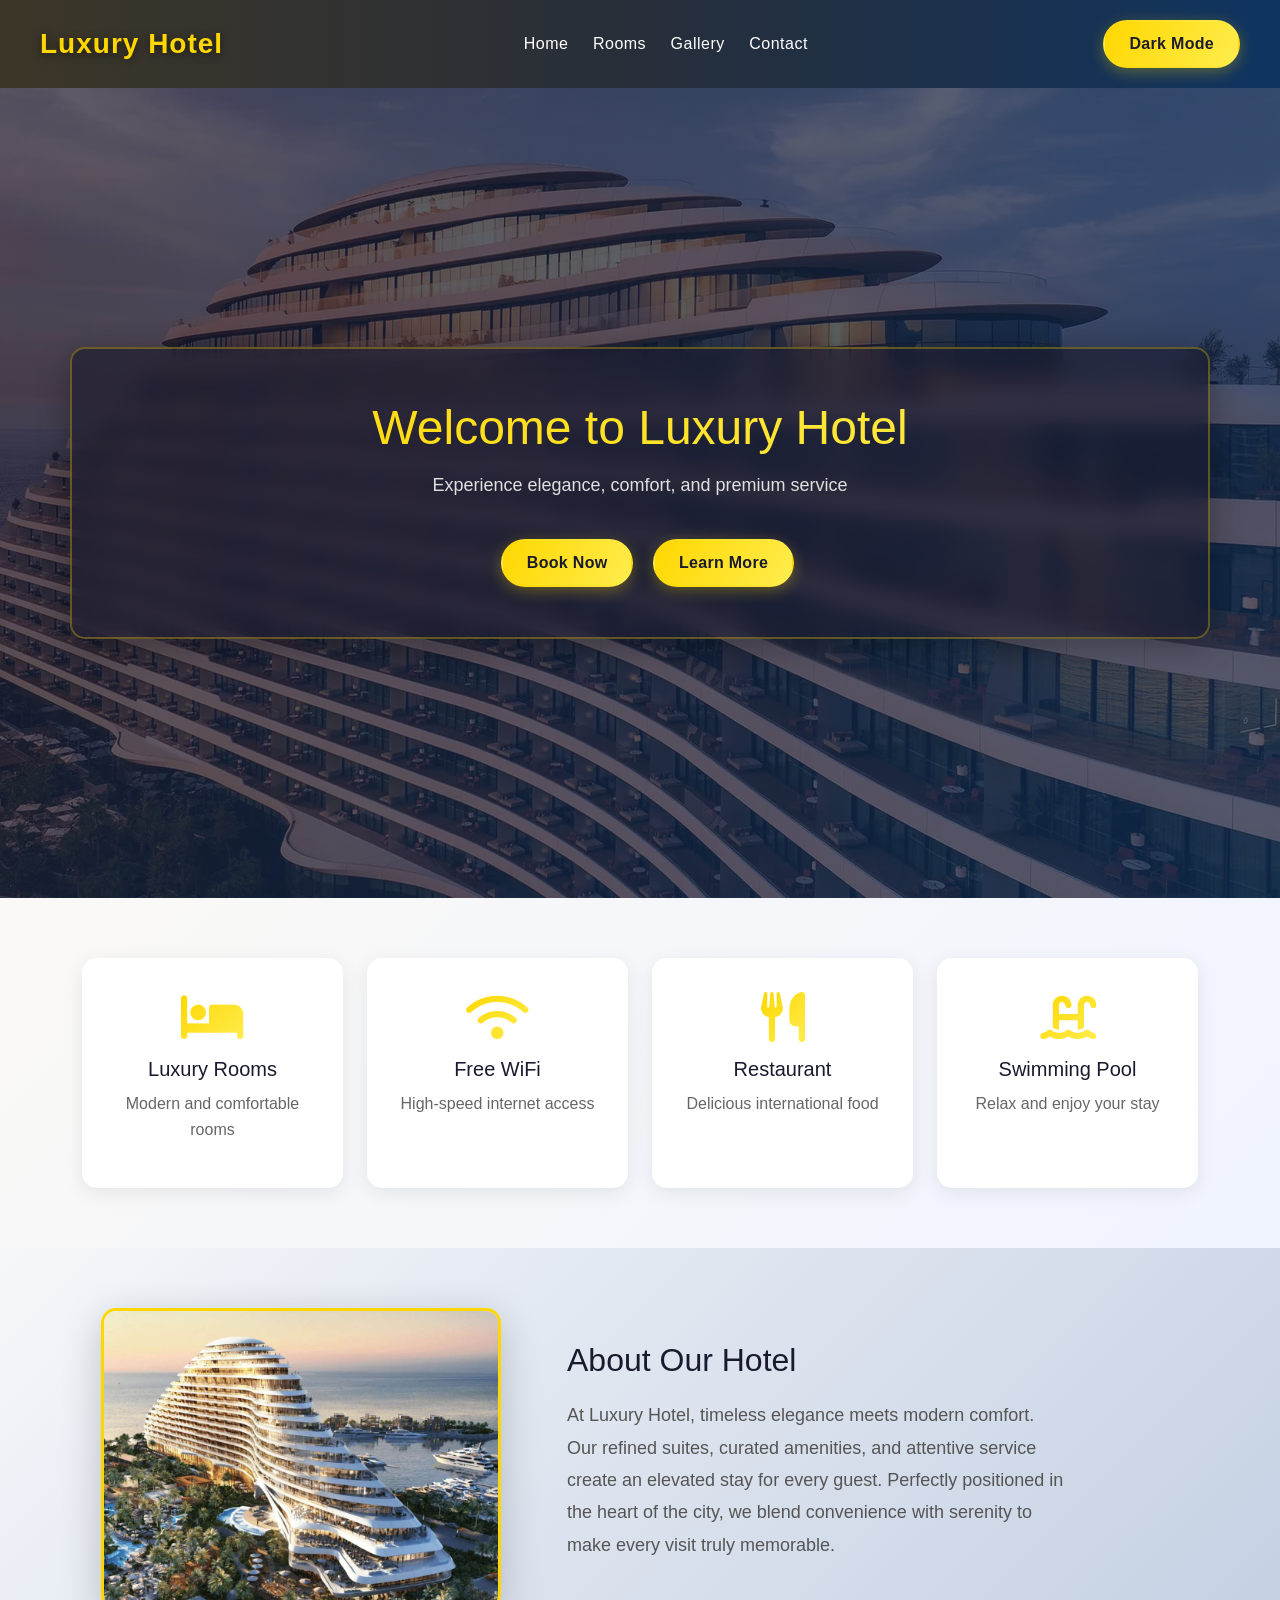
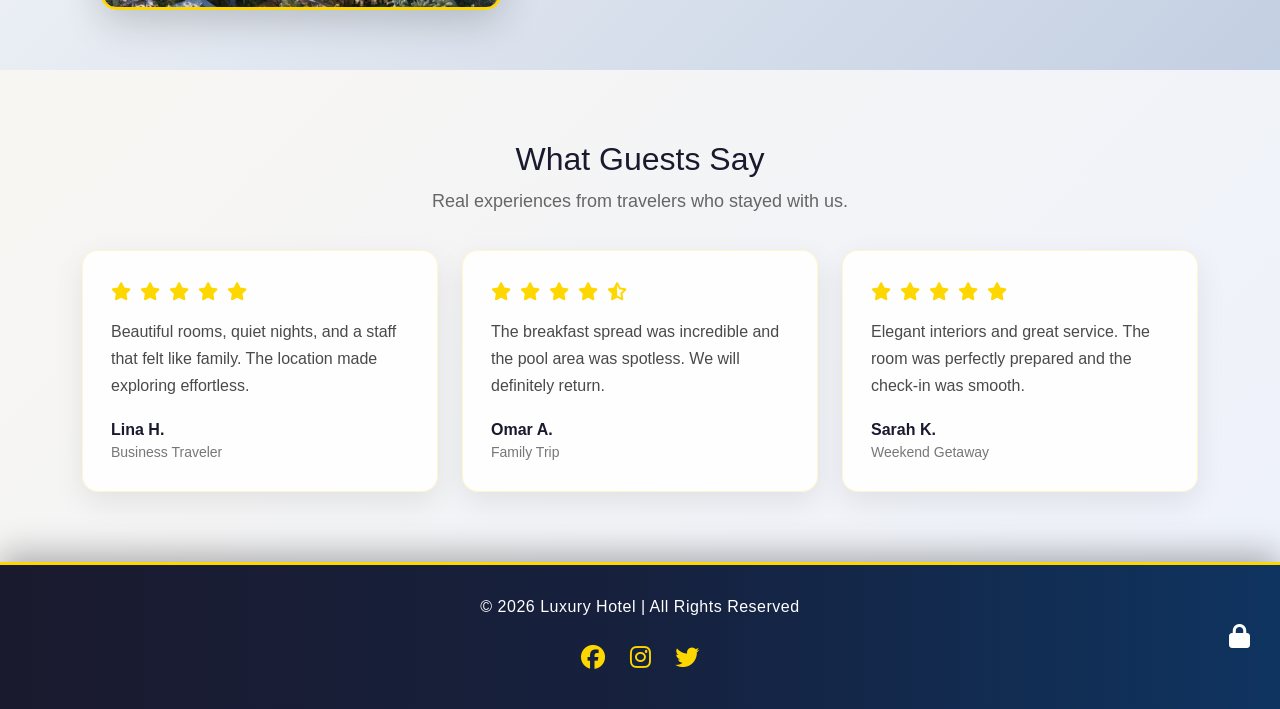
<file: index.html>
<!doctype html>
<html lang="en">
  <head>
    <meta charset="UTF-8" />
    <meta name="viewport" content="width=device-width, initial-scale=1.0" />
    <title>Luxury Hotel | Home</title>

    <link
      rel="stylesheet"
      href="https://cdn.jsdelivr.net/npm/bootstrap@5.3.3/dist/css/bootstrap.min.css"
      integrity="sha384-QWTKZyjpPEjISv5WaRU9OFeRpok6YctnYmDr5pNlyT2bRjXh0JMhjY6hW+ALEwIH"
      crossorigin="anonymous"
    />

    <link rel="stylesheet" href="css/style.css" />

    <link
      rel="stylesheet"
      href="https://cdnjs.cloudflare.com/ajax/libs/font-awesome/6.5.0/css/all.min.css"
    />
  </head>
  <body>
    <header>
      <div class="logo">Luxury Hotel</div>

      <nav>
        <a href="index.html">Home</a>
        <a href="rooms.html">Rooms</a>
        <a href="gallery.html">Gallery</a>
        <a href="contact.html">Contact</a>
      </nav>
      <button id="theme-toggle" class="btn">Dark Mode</button>
    </header>

    <section class="hero">
      <div class="hero-content container">
        <h1>Welcome to Luxury Hotel</h1>
        <p>Experience elegance, comfort, and premium service</p>
        <a href="rooms.html" class="btn">Book Now</a>
        <a href="#about" class="btn">Learn More</a>
      </div>
    </section>

    <section class="features">
      <div class="container">
        <div class="row g-4">
          <div class="col-12 col-md-6 col-lg-3">
            <div class="feature h-100">
              <i class="fa-solid fa-bed"></i>
              <h3>Luxury Rooms</h3>
              <p>Modern and comfortable rooms</p>
            </div>
          </div>

          <div class="col-12 col-md-6 col-lg-3">
            <div class="feature h-100">
              <i class="fa-solid fa-wifi"></i>
              <h3>Free WiFi</h3>
              <p>High-speed internet access</p>
            </div>
          </div>

          <div class="col-12 col-md-6 col-lg-3">
            <div class="feature h-100">
              <i class="fa-solid fa-utensils"></i>
              <h3>Restaurant</h3>
              <p>Delicious international food</p>
            </div>
          </div>

          <div class="col-12 col-md-6 col-lg-3">
            <div class="feature h-100">
              <i class="fa-solid fa-swimming-pool"></i>
              <h3>Swimming Pool</h3>
              <p>Relax and enjoy your stay</p>
            </div>
          </div>
        </div>
      </div>
    </section>

    <section class="about" id="about">
      <div class="container">
        <div class="row align-items-center g-5">
          <div class="col-12 col-lg-5 text-center">
            <img src="images/hotel.jpg" class="img-fluid" />
          </div>
          <div class="col-12 col-lg-7">
            <div class="about-text">
              <h2>About Our Hotel</h2>
              <p>
                At Luxury Hotel, timeless elegance meets modern comfort. Our
                refined suites, curated amenities, and attentive service create
                an elevated stay for every guest. Perfectly positioned in the
                heart of the city, we blend convenience with serenity to make
                every visit truly memorable.
              </p>
            </div>
          </div>
        </div>
      </div>
    </section>

    <section class="testimonials" id="testimonials">
      <div class="container">
        <div class="section-title text-center">
          <h2>What Guests Say</h2>
          <p>Real experiences from travelers who stayed with us.</p>
        </div>
        <div class="row g-4">
          <div class="col-12 col-md-6 col-lg-4">
            <div class="testimonial-card h-100">
              <div class="testimonial-stars">
                <i class="fa-solid fa-star"></i>
                <i class="fa-solid fa-star"></i>
                <i class="fa-solid fa-star"></i>
                <i class="fa-solid fa-star"></i>
                <i class="fa-solid fa-star"></i>
              </div>
              <p class="testimonial-text">
                Beautiful rooms, quiet nights, and a staff that felt like family.
                The location made exploring effortless.
              </p>
              <div class="testimonial-name">Lina H.</div>
              <div class="testimonial-role">Business Traveler</div>
            </div>
          </div>

          <div class="col-12 col-md-6 col-lg-4">
            <div class="testimonial-card h-100">
              <div class="testimonial-stars">
                <i class="fa-solid fa-star"></i>
                <i class="fa-solid fa-star"></i>
                <i class="fa-solid fa-star"></i>
                <i class="fa-solid fa-star"></i>
                <i class="fa-solid fa-star-half-stroke"></i>
              </div>
              <p class="testimonial-text">
                The breakfast spread was incredible and the pool area was spotless.
                We will definitely return.
              </p>
              <div class="testimonial-name">Omar A.</div>
              <div class="testimonial-role">Family Trip</div>
            </div>
          </div>

          <div class="col-12 col-md-6 col-lg-4">
            <div class="testimonial-card h-100">
              <div class="testimonial-stars">
                <i class="fa-solid fa-star"></i>
                <i class="fa-solid fa-star"></i>
                <i class="fa-solid fa-star"></i>
                <i class="fa-solid fa-star"></i>
                <i class="fa-solid fa-star"></i>
              </div>
              <p class="testimonial-text">
                Elegant interiors and great service. The room was perfectly prepared
                and the check-in was smooth.
              </p>
              <div class="testimonial-name">Sarah K.</div>
              <div class="testimonial-role">Weekend Getaway</div>
            </div>
          </div>
        </div>
      </div>
    </section>

    <footer>
      <p>© 2026 Luxury Hotel | All Rights Reserved</p>

      <div class="social-icons">
        <i class="fa-brands fa-facebook"></i>
        <i class="fa-brands fa-instagram"></i>
        <i class="fa-brands fa-twitter"></i>
      </div>

      <a href="admin.html" class="admin-link"
        ><i class="fa-solid fa-lock"></i
      ></a>
    </footer>

    <script
      src="https://cdn.jsdelivr.net/npm/bootstrap@5.3.3/dist/js/bootstrap.bundle.min.js"
      integrity="sha384-YvpcrYf0tY3lHB60NNkmXc5s9fDVZLESaAA55NDzOxhy9GkcIdslK1eN7N6jIeHz"
      crossorigin="anonymous"
    ></script>

    <script>
      const themeToggle = document.getElementById("theme-toggle");

      
      function applyTheme() {
        const isDark = localStorage.getItem("theme") === "dark";
        if (isDark) {
          document.body.classList.add("dark");
          themeToggle.textContent = "Light Mode";
        } else {
          document.body.classList.remove("dark");
          themeToggle.textContent = "Dark Mode";
        }
      }

      
      applyTheme();

      themeToggle.addEventListener("click", () => {
        const isDark = document.body.classList.toggle("dark");
        localStorage.setItem("theme", isDark ? "dark" : "light");
        themeToggle.textContent = isDark ? "Light Mode" : "Dark Mode";
      });
    </script>
  </body>
</html>
</file>
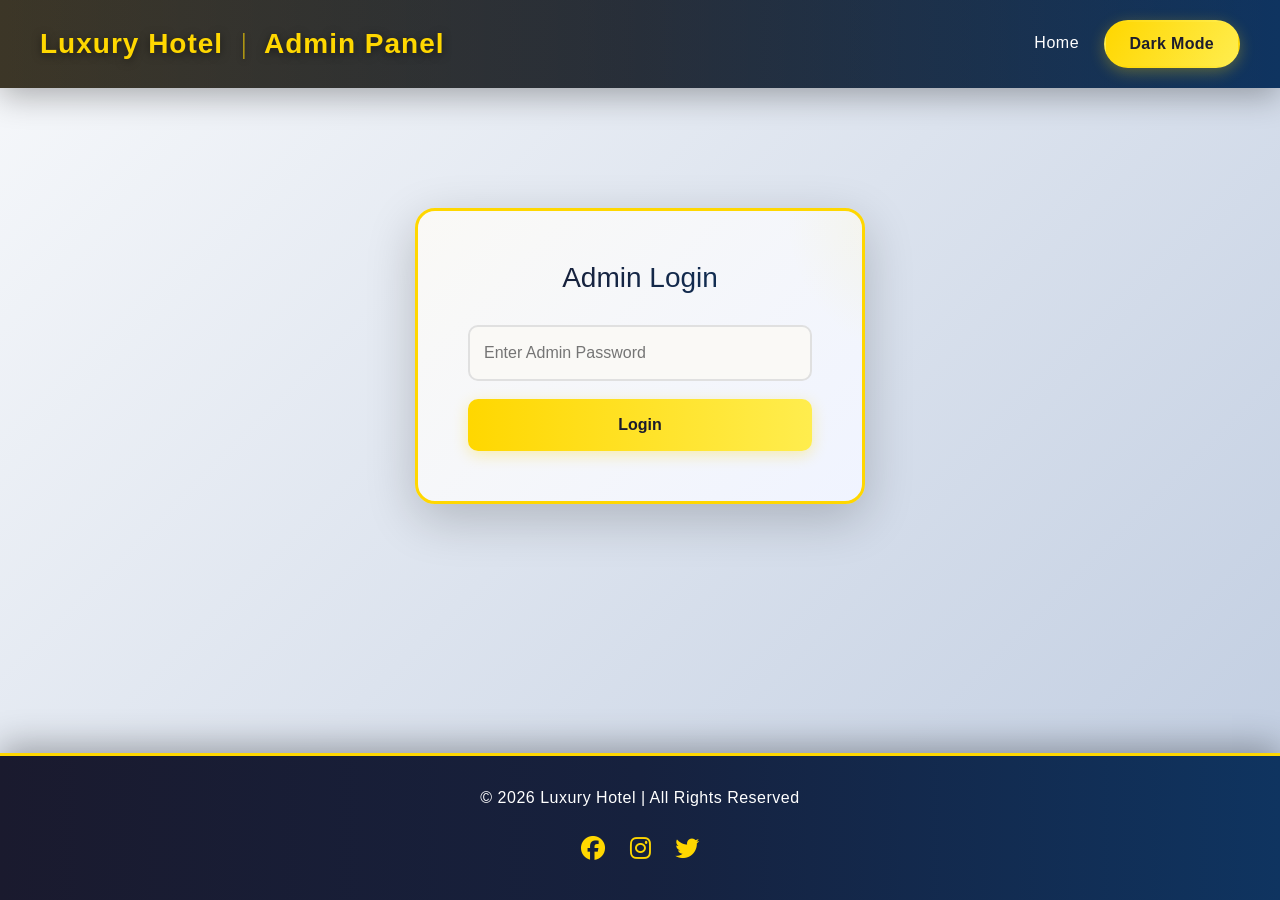
<file: admin.html>
<!doctype html>
<html lang="en">
  <head>
    <meta charset="UTF-8" />
    <meta name="viewport" content="width=device-width, initial-scale=1.0" />
    <title>Luxury Hotel | Admin Panel</title>

    <link
      rel="stylesheet"
      href="https://cdn.jsdelivr.net/npm/bootstrap@5.3.3/dist/css/bootstrap.min.css"
      integrity="sha384-QWTKZyjpPEjISv5WaRU9OFeRpok6YctnYmDr5pNlyT2bRjXh0JMhjY6hW+ALEwIH"
      crossorigin="anonymous"
    />

    <link rel="stylesheet" href="css/style.css" />
    <link rel="stylesheet" href="css/admin.css" />

    <link
      rel="stylesheet"
      href="https://cdnjs.cloudflare.com/ajax/libs/font-awesome/6.5.0/css/all.min.css"
    />
  </head>
  <body>
    <header>
      <div class="logo">
        Luxury Hotel <span class="logo-sep">|</span> Admin Panel
      </div>
      <nav>
        <a href="index.html">Home</a>
        <button id="theme-toggle" class="btn">Dark Mode</button>
      </nav>
    </header>

    <section class="admin-section">
      <div class="container">
        <div id="login-container" class="login-container">
          <h1 class="page-title">Admin Login</h1>
          <form id="login-form">
            <input
              id="admin-password"
              type="password"
              placeholder="Enter Admin Password"
              required
            />
            <button type="submit">Login</button>
          </form>
        </div>

        <div id="dashboard-container" class="dashboard-container" style="display: none;">
          <div class="dashboard-header">
            <h1>Customer Messages</h1>
            <div class="dashboard-actions">
              <button id="clear-messages" class="btn-danger">Clear All Messages</button>
              <button id="logout-btn" class="btn">Logout</button>
            </div>
          </div>

          <div id="messages-list" class="messages-list">
            
          </div>

          <div id="no-messages" class="no-messages" style="display: none;">
            <p>No messages yet.</p>
          </div>
        </div>
      </div>
    </section>

    <footer>
      <p>© 2026 Luxury Hotel | All Rights Reserved</p>

      <div class="social-icons">
        <i class="fa-brands fa-facebook"></i>
        <i class="fa-brands fa-instagram"></i>
        <i class="fa-brands fa-twitter"></i>
      </div>
    </footer>

    <script
      src="https://cdn.jsdelivr.net/npm/bootstrap@5.3.3/dist/js/bootstrap.bundle.min.js"
      integrity="sha384-YvpcrYf0tY3lHB60NNkmXc5s9fDVZLESaAA55NDzOxhy9GkcIdslK1eN7N6jIeHz"
      crossorigin="anonymous"
    ></script>

    <script>
      function applyTheme() {
        const isDark = localStorage.getItem('theme') === 'dark';
        if (isDark) {
          document.body.classList.add('dark');
        } else {
          document.body.classList.remove('dark');
        }
      }
      applyTheme();

      const themeToggle = document.getElementById('theme-toggle');
      if (themeToggle) {
        themeToggle.addEventListener('click', () => {
          const isDark = document.body.classList.toggle('dark');
          localStorage.setItem('theme', isDark ? 'dark' : 'light');
          themeToggle.textContent = isDark ? 'Light Mode' : 'Dark Mode';
        });
        themeToggle.textContent = document.body.classList.contains('dark') ? 'Light Mode' : 'Dark Mode';
      }

      const ADMIN_PASSWORD = "admin123";

      document.getElementById("login-form").addEventListener("submit", function(e) {
        e.preventDefault();
        const password = document.getElementById("admin-password").value;

        if (password === ADMIN_PASSWORD) {
          sessionStorage.setItem("adminLoggedIn", "true");
          login();
        } else {
          alert("Invalid password!");
        }
      });

      function login() {
        document.getElementById("login-container").style.display = "none";
        document.getElementById("dashboard-container").style.display = "block";
        displayMessages();
      }

      function logout() {
        sessionStorage.removeItem("adminLoggedIn");
        document.getElementById("login-container").style.display = "block";
        document.getElementById("dashboard-container").style.display = "none";
        document.getElementById("admin-password").value = "";
      }

      function displayMessages() {
        const allMessages = JSON.parse(localStorage.getItem("allMessages")) || [];
        const messagesList = document.getElementById("messages-list");
        const noMessages = document.getElementById("no-messages");

        if (allMessages.length === 0) {
          messagesList.style.display = "none";
          noMessages.style.display = "block";
          return;
        }

        messagesList.style.display = "block";
        noMessages.style.display = "none";
        messagesList.innerHTML = "";

        allMessages.forEach((msg, index) => {
          const messageCard = document.createElement("div");
          messageCard.className = "message-card";
          messageCard.innerHTML = `
            <div class="message-header">
              <strong>${msg.name}</strong>
              <span class="message-time">${msg.timestamp}</span>
            </div>
            <div class="message-email">
              <strong>Email:</strong> ${msg.email}
            </div>
            <div class="message-room">
              <strong>Room:</strong> ${msg.room}
            </div>
            <div class="message-body">
              <strong>Message:</strong>
              <p>${msg.message}</p>
            </div>
            <button class="btn-delete" onclick="deleteMessage(${index})">Delete</button>
          `;
          messagesList.appendChild(messageCard);
        });
      }

      function deleteMessage(index) {
        const allMessages = JSON.parse(localStorage.getItem("allMessages")) || [];
        allMessages.splice(index, 1);
        localStorage.setItem("allMessages", JSON.stringify(allMessages));
        displayMessages();
      }

      document.getElementById("clear-messages").addEventListener("click", function() {
        if (confirm("Are you sure you want to clear all messages?")) {
          localStorage.removeItem("allMessages");
          displayMessages();
          alert("All messages cleared!");
        }
      });

      document.getElementById("logout-btn").addEventListener("click", logout);

      window.onload = function() {
        if (sessionStorage.getItem("adminLoggedIn") === "true") {
          login();
        }
      };
    </script>
  </body>
</html>
</file>
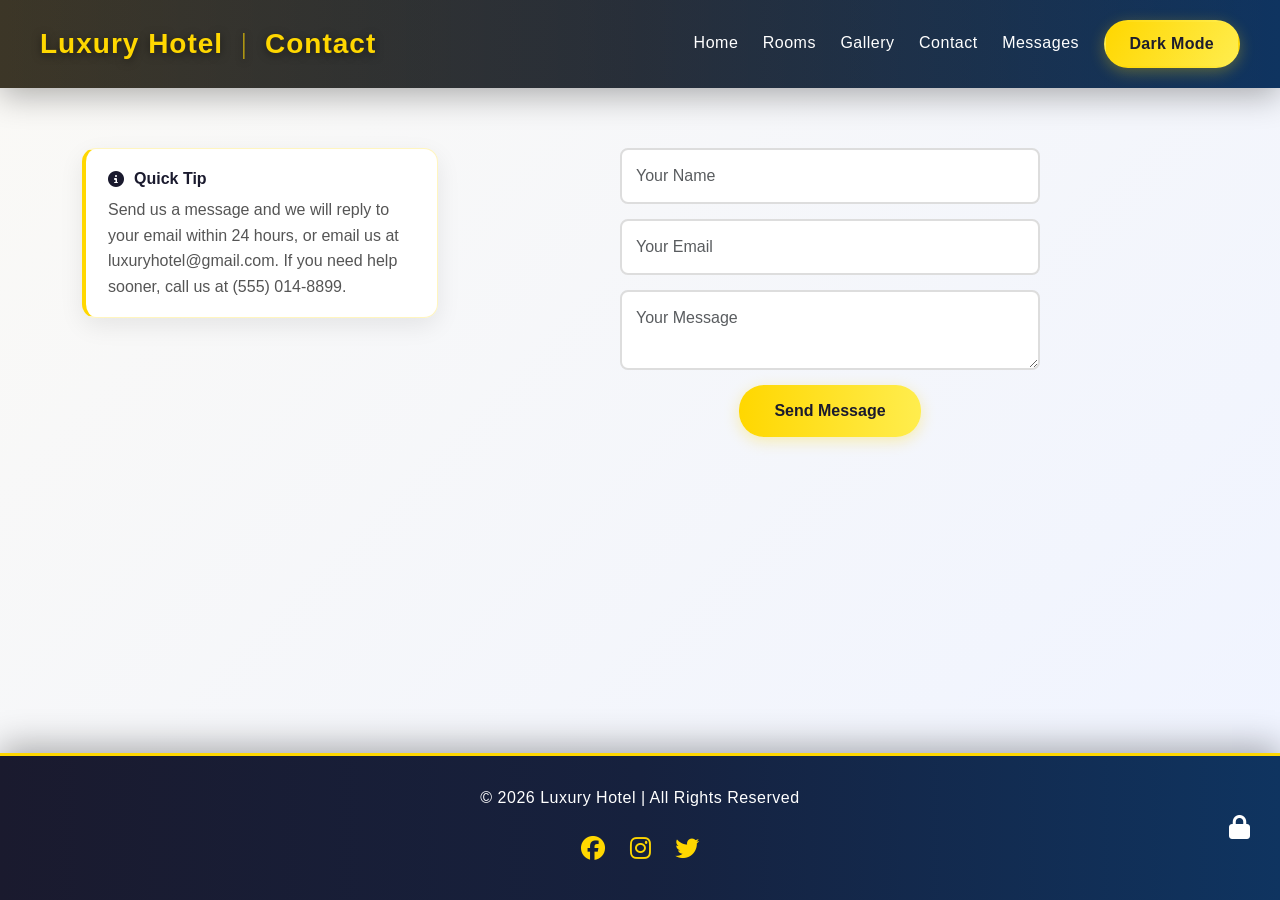
<file: contact.html>
<!doctype html>
<html lang="en">
  <head>
    <meta charset="UTF-8" />
    <meta name="viewport" content="width=device-width, initial-scale=1.0" />
    <title>Luxury Hotel | Contact</title>

    <link
      rel="stylesheet"
      href="https://cdn.jsdelivr.net/npm/bootstrap@5.3.3/dist/css/bootstrap.min.css"
      integrity="sha384-QWTKZyjpPEjISv5WaRU9OFeRpok6YctnYmDr5pNlyT2bRjXh0JMhjY6hW+ALEwIH"
      crossorigin="anonymous"
    />

    <link rel="stylesheet" href="css/style.css" />

    <link
      rel="stylesheet"
      href="https://cdnjs.cloudflare.com/ajax/libs/font-awesome/6.5.0/css/all.min.css"
    />
  </head>
  <body>
    <header>
      <div class="logo">
        Luxury Hotel <span class="logo-sep">|</span> Contact
      </div>

      <nav>
        <a href="index.html">Home</a>
        <a href="rooms.html">Rooms</a>
        <a href="gallery.html">Gallery</a>
        <a href="contact.html">Contact</a>
        <a href="meesages.html">Messages</a>
        <button id="theme-toggle" class="btn">Dark Mode</button>
      </nav>
    </header>

    <section class="contact">
      <div class="container">
        <div class="row g-4 align-items-start">
          <div class="col-12 col-lg-4 tip-col">
            <div class="contact-tip" id="contact-tip">
              <div class="contact-tip-title">
                <i class="fa-solid fa-circle-info"></i>
                Quick Tip
              </div>
              <p>
                Send us a message and we will reply to your email within 24 hours,
                or email us at luxuryhotel@gmail.com. If you need help sooner, call
                us at (555) 014-8899.
              </p>
            </div>
          </div>
          <div class="col-12 col-lg-8">
            <form id="contact-form">
              <input
                id="name"
                type="text"
                placeholder="Your Name"
                required
                class="form-control"
              />

              <input
                id="email"
                type="email"
                placeholder="Your Email"
                required
                class="form-control"
              />

              <textarea
                id="messages"
                placeholder="Your Message"
                required
                class="form-control"
              ></textarea>

              <button type="submit">Send Message</button>
            </form>
          </div>
        </div>
      </div>
    </section>

    <footer>
      <p>© 2026 Luxury Hotel | All Rights Reserved</p>

      <div class="social-icons">
        <i class="fa-brands fa-facebook"></i>
        <i class="fa-brands fa-instagram"></i>
        <i class="fa-brands fa-twitter"></i>
      </div>

      <a href="admin.html" class="admin-link"
        ><i class="fa-solid fa-lock"></i
      ></a>
    </footer>
    <script
      src="https://cdn.jsdelivr.net/npm/bootstrap@5.3.3/dist/js/bootstrap.bundle.min.js"
      integrity="sha384-YvpcrYf0tY3lHB60NNkmXc5s9fDVZLESaAA55NDzOxhy9GkcIdslK1eN7N6jIeHz"
      crossorigin="anonymous"
    ></script>

    <script>
      function applyTheme() {
        const isDark = localStorage.getItem("theme") === "dark";
        if (isDark) {
          document.body.classList.add("dark");
        } else {
          document.body.classList.remove("dark");
        }
      }
      applyTheme();

      const themeToggle = document.getElementById("theme-toggle");
      if (themeToggle) {
        themeToggle.addEventListener("click", () => {
          const isDark = document.body.classList.toggle("dark");
          localStorage.setItem("theme", isDark ? "dark" : "light");
          themeToggle.textContent = isDark ? "Light Mode" : "Dark Mode";
        });
        themeToggle.textContent = document.body.classList.contains("dark")
          ? "Light Mode"
          : "Dark Mode";
      }

      document
        .getElementById("contact-form")
        .addEventListener("submit", function (e) {
          e.preventDefault();

          const name = document.getElementById("name").value;
          const email = document.getElementById("email").value;
          const message = document.getElementById("messages").value;
          const selectedRoom =
            localStorage.getItem("selectedRoom") || "Not specified";

          localStorage.setItem("name", name);
          localStorage.setItem("email", email);
          localStorage.setItem("message", message);
          localStorage.setItem("room", selectedRoom);

          let allMessages =
            JSON.parse(localStorage.getItem("allMessages")) || [];
          allMessages.push({
            name: name,
            email: email,
            message: message,
            room: selectedRoom,
            timestamp: new Date().toLocaleString(),
          });
          localStorage.setItem("allMessages", JSON.stringify(allMessages));

          alert("Message sent! View your messages on the Messages page.");
          this.reset();
          window.location.href = "meesages.html";
        });
    </script>
  </body>
</html>
</file>
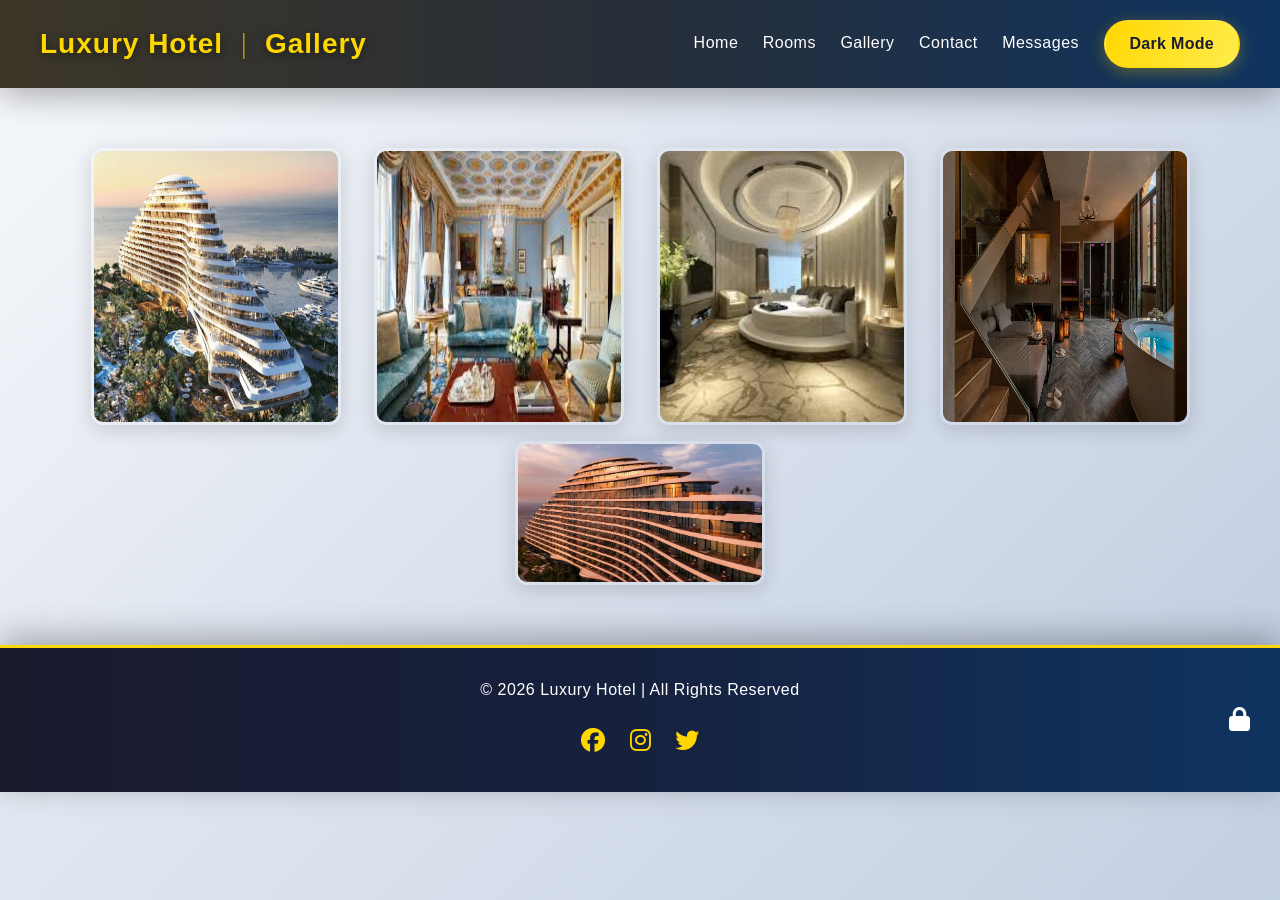
<file: gallery.html>
<!doctype html>
<html lang="en">
  <head>
    <meta charset="UTF-8" />
    <meta name="viewport" content="width=device-width, initial-scale=1.0" />
    <title>Luxury Hotel | Gallery</title>

    <link
      rel="stylesheet"
      href="https://cdn.jsdelivr.net/npm/bootstrap@5.3.3/dist/css/bootstrap.min.css"
      integrity="sha384-QWTKZyjpPEjISv5WaRU9OFeRpok6YctnYmDr5pNlyT2bRjXh0JMhjY6hW+ALEwIH"
      crossorigin="anonymous"
    />

    <link rel="stylesheet" href="css/style.css" />

    <link
      rel="stylesheet"
      href="https://cdnjs.cloudflare.com/ajax/libs/font-awesome/6.5.0/css/all.min.css"
    />
  </head>
  <body>
    <header>
      <div class="logo">
        Luxury Hotel <span class="logo-sep">|</span> Gallery
      </div>

      <nav>
        <a href="index.html">Home</a>
        <a href="rooms.html">Rooms</a>
        <a href="gallery.html">Gallery</a>
        <a href="contact.html">Contact</a>
        <a href="meesages.html">Messages</a>
        <button id="theme-toggle" class="btn">Dark Mode</button>
      </nav>
    </header>

    <section class="gallery">
      <div class="container">
        <div class="row g-3 justify-content-center">
          <div class="col-6 col-md-4 col-lg-3 d-flex justify-content-center">
            <img src="images/hotel.jpg" class="img-fluid" />
          </div>
          <div class="col-6 col-md-4 col-lg-3 d-flex justify-content-center">
            <img src="images/room1.jpg" class="img-fluid" />
          </div>
          <div class="col-6 col-md-4 col-lg-3 d-flex justify-content-center">
            <img src="images/room2.jpg" class="img-fluid" />
          </div>
          <div class="col-6 col-md-4 col-lg-3 d-flex justify-content-center">
            <img src="images/lobby.jpg" class="img-fluid" />
          </div>
          <div class="col-6 col-md-4 col-lg-3 d-flex justify-content-center">
            <img src="images/hero.jpg" class="img-fluid" />
          </div>
        </div>
      </div>
    </section>

    <footer>
      <p>© 2026 Luxury Hotel | All Rights Reserved</p>

      <div class="social-icons">
        <i class="fa-brands fa-facebook"></i>
        <i class="fa-brands fa-instagram"></i>
        <i class="fa-brands fa-twitter"></i>
      </div>

      <a href="admin.html" class="admin-link"
        ><i class="fa-solid fa-lock"></i
      ></a>
    </footer>
    <script
      src="https://cdn.jsdelivr.net/npm/bootstrap@5.3.3/dist/js/bootstrap.bundle.min.js"
      integrity="sha384-YvpcrYf0tY3lHB60NNkmXc5s9fDVZLESaAA55NDzOxhy9GkcIdslK1eN7N6jIeHz"
      crossorigin="anonymous"
    ></script>

    <script>
      function applyTheme() {
        const isDark = localStorage.getItem("theme") === "dark";
        if (isDark) {
          document.body.classList.add("dark");
        } else {
          document.body.classList.remove("dark");
        }
      }
      applyTheme();

      const themeToggle = document.getElementById("theme-toggle");
      if (themeToggle) {
        themeToggle.addEventListener("click", () => {
          const isDark = document.body.classList.toggle("dark");
          localStorage.setItem("theme", isDark ? "dark" : "light");
          themeToggle.textContent = isDark ? "Light Mode" : "Dark Mode";
        });
        themeToggle.textContent = document.body.classList.contains("dark")
          ? "Light Mode"
          : "Dark Mode";
      }
    </script>
  </body>
</html>
</file>
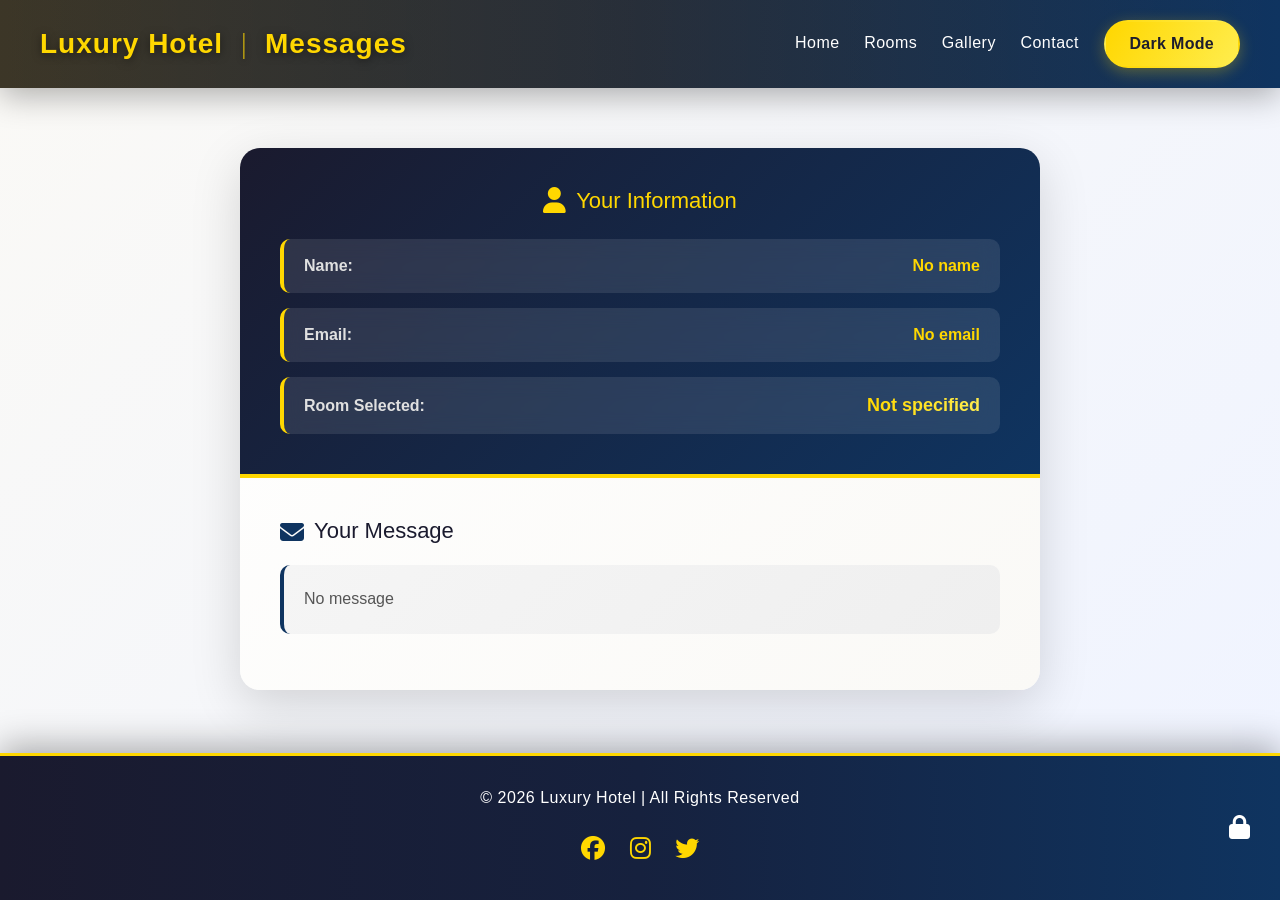
<file: meesages.html>
<!doctype html>
<html lang="en">
  <head>
    <meta charset="UTF-8" />
    <meta name="viewport" content="width=device-width, initial-scale=1.0" />
    <title>Luxury Hotel | Contact</title>

    <link
      rel="stylesheet"
      href="https://cdn.jsdelivr.net/npm/bootstrap@5.3.3/dist/css/bootstrap.min.css"
      integrity="sha384-QWTKZyjpPEjISv5WaRU9OFeRpok6YctnYmDr5pNlyT2bRjXh0JMhjY6hW+ALEwIH"
      crossorigin="anonymous"
    />

    <link rel="stylesheet" href="css/style.css" />

    <link
      rel="stylesheet"
      href="https://cdnjs.cloudflare.com/ajax/libs/font-awesome/6.5.0/css/all.min.css"
    />
  </head>
  <body>
    <header>
      <div class="logo">
        Luxury Hotel <span class="logo-sep">|</span> Messages
      </div>

      <nav>
        <a href="index.html">Home</a>
        <a href="rooms.html">Rooms</a>
        <a href="gallery.html">Gallery</a>
        <a href="contact.html">Contact</a>
        <button id="theme-toggle" class="btn">Dark Mode</button>
      </nav>
    </header>
<section class="messages-page">
        <div class="container">
          <div class="messages-container">
            <div id="message-display" class="message-card-customer"></div>
          </div>
        </div>
</section>
    <footer>
      <p>© 2026 Luxury Hotel | All Rights Reserved</p>

      <div class="social-icons">
        <i class="fa-brands fa-facebook"></i>
        <i class="fa-brands fa-instagram"></i>
        <i class="fa-brands fa-twitter"></i>
      </div>

      <a href="admin.html" class="admin-link"><i class="fa-solid fa-lock"></i></a>
    </footer>
    <script
      src="https://cdn.jsdelivr.net/npm/bootstrap@5.3.3/dist/js/bootstrap.bundle.min.js"
      integrity="sha384-YvpcrYf0tY3lHB60NNkmXc5s9fDVZLESaAA55NDzOxhy9GkcIdslK1eN7N6jIeHz"
      crossorigin="anonymous"
    ></script>

    <script>
      
      function applyTheme() {
        const isDark = localStorage.getItem('theme') === 'dark';
        if (isDark) {
          document.body.classList.add('dark');
        } else {
          document.body.classList.remove('dark');
        }
      }
      applyTheme();

      
      const themeToggle = document.getElementById('theme-toggle');
      if (themeToggle) {
        themeToggle.addEventListener('click', () => {
          const isDark = document.body.classList.toggle('dark');
          localStorage.setItem('theme', isDark ? 'dark' : 'light');
          themeToggle.textContent = isDark ? 'Light Mode' : 'Dark Mode';
        });
        
        themeToggle.textContent = document.body.classList.contains('dark') ? 'Light Mode' : 'Dark Mode';
      }

      window.onload = function () {
        const name = localStorage.getItem("name") || "No name";
        const email = localStorage.getItem("email") || "No email";
        const message = localStorage.getItem("message") || "No message";
        const room = localStorage.getItem("room") || "Not specified";
        
        const messageCard = `
          <div class="message-info-box">
            <h3><i class="fa-solid fa-user"></i> Your Information</h3>
            <div class="info-item">
              <label>Name:</label>
              <span>${name}</span>
            </div>
            <div class="info-item">
              <label>Email:</label>
              <span>${email}</span>
            </div>
            <div class="info-item">
              <label>Room Selected:</label>
              <span class="room-highlight">${room}</span>
            </div>
          </div>
          <div class="message-content-box">
            <h3><i class="fa-solid fa-envelope"></i> Your Message</h3>
            <p>${message}</p>
          </div>
        `;
        
        document.getElementById("message-display").innerHTML = messageCard;
      };
    </script>
  </body>
</html>
</file>
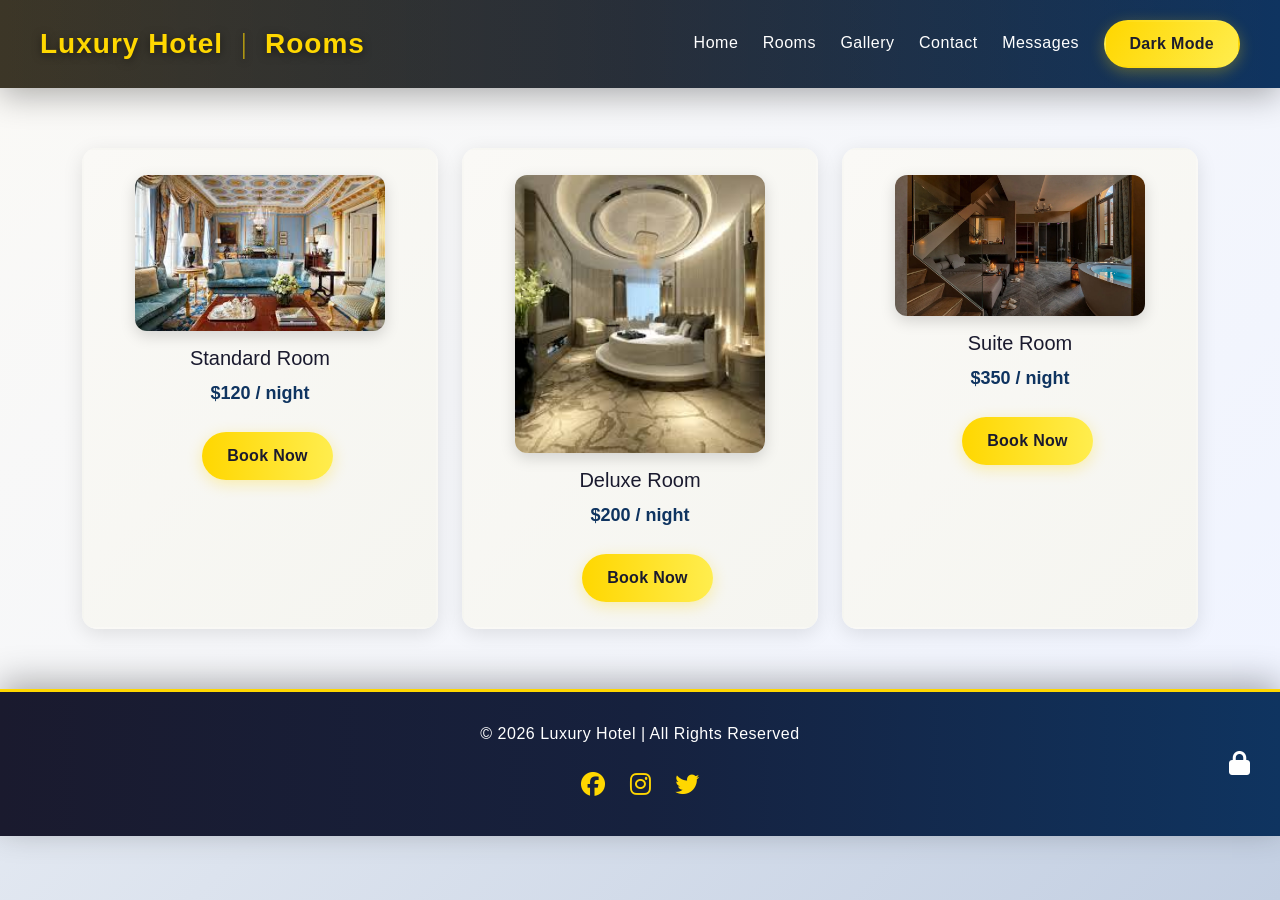
<file: rooms.html>
<!doctype html>
<html lang="en">
  <head>
    <meta charset="UTF-8" />
    <meta name="viewport" content="width=device-width, initial-scale=1.0" />
    <title>Luxury Hotel | Rooms</title>

    <link
      rel="stylesheet"
      href="https://cdn.jsdelivr.net/npm/bootstrap@5.3.3/dist/css/bootstrap.min.css"
      integrity="sha384-QWTKZyjpPEjISv5WaRU9OFeRpok6YctnYmDr5pNlyT2bRjXh0JMhjY6hW+ALEwIH"
      crossorigin="anonymous"
    />

    <link rel="stylesheet" href="css/style.css" />

    <link
      rel="stylesheet"
      href="https://cdnjs.cloudflare.com/ajax/libs/font-awesome/6.5.0/css/all.min.css"
    />
  </head>
  <body>
    <header>
      <div class="logo">
        Luxury Hotel <span class="logo-sep">|</span> Rooms
      </div>

      <nav>
        <a href="index.html">Home</a>
        <a href="rooms.html">Rooms</a>
        <a href="gallery.html">Gallery</a>
        <a href="contact.html">Contact</a>
        <a href="meesages.html">Messages</a>
        <button id="theme-toggle" class="btn">Dark Mode</button>
      </nav>
    </header>

    <section class="rooms">
      <div class="container">
        <div class="row g-4 justify-content-center">
          <div class="col-12 col-md-6 col-lg-4 d-flex">
            <div class="room w-100">
              <img src="images/room1.jpg" class="img-fluid" />
              <h3>Standard Room</h3>
              <p>$120 / night</p>
              <button class="btn" onclick="bookroom('Standard Room')">
                Book Now
              </button>
            </div>
          </div>

          <div class="col-12 col-md-6 col-lg-4 d-flex">
            <div class="room w-100">
              <img src="images/room2.jpg" class="img-fluid" />
              <h3>Deluxe Room</h3>
              <p>$200 / night</p>
              <button class="btn" onclick="bookroom('Deluxe Room')">
                Book Now
              </button>
            </div>
          </div>

          <div class="col-12 col-md-6 col-lg-4 d-flex">
            <div class="room w-100">
              <img src="images/lobby.jpg" class="img-fluid" />
              <h3>Suite Room</h3>
              <p>$350 / night</p>
              <button class="btn" onclick="bookroom('Suite Room')">Book Now</button>
            </div>
          </div>
        </div>
      </div>
    </section>

    <footer>
      <p>© 2026 Luxury Hotel | All Rights Reserved</p>

      <div class="social-icons">
        <i class="fa-brands fa-facebook"></i>
        <i class="fa-brands fa-instagram"></i>
        <i class="fa-brands fa-twitter"></i>
      </div>

      <a href="admin.html" class="admin-link"
        ><i class="fa-solid fa-lock"></i
      ></a>
    </footer>
    <script
      src="https://cdn.jsdelivr.net/npm/bootstrap@5.3.3/dist/js/bootstrap.bundle.min.js"
      integrity="sha384-YvpcrYf0tY3lHB60NNkmXc5s9fDVZLESaAA55NDzOxhy9GkcIdslK1eN7N6jIeHz"
      crossorigin="anonymous"
    ></script>

    <script>
      function applyTheme() {
        const isDark = localStorage.getItem("theme") === "dark";
        if (isDark) {
          document.body.classList.add("dark");
        } else {
          document.body.classList.remove("dark");
        }
      }
      applyTheme();

      const themeToggle = document.getElementById("theme-toggle");
      if (themeToggle) {
        themeToggle.addEventListener("click", () => {
          const isDark = document.body.classList.toggle("dark");
          localStorage.setItem("theme", isDark ? "dark" : "light");
          themeToggle.textContent = isDark ? "Light Mode" : "Dark Mode";
        });
        themeToggle.textContent = document.body.classList.contains("dark")
          ? "Light Mode"
          : "Dark Mode";
      }

      function bookroom(roomname) {
        localStorage.setItem("selectedRoom", roomname);
        alert(
          "You have selected the " +
            roomname +
            ". Please proceed to contact us for booking.",
        );
        window.location.href = "contact.html";
      }
    </script>
  </body>
</html>
</file>
<file: css/style.css>
* {
  margin: 0;
  padding: 0;
  box-sizing: border-box;
  font-family: "Segoe UI", Tahoma, Geneva, Verdana, sans-serif;
}

html {
  scroll-behavior: smooth;
}

body {
  min-height: 100vh;
  display: flex;
  flex-direction: column;
  background: linear-gradient(135deg, #f5f7fa 0%, #c3cfe2 100%);
  opacity: 0;
  animation: pageFadeIn 0.35s ease-out forwards;
}

header {
  background: linear-gradient(90deg, #1a1a2e 0%, #16213e 50%, #0f3460 100%);
  color: white;
  display: flex;
  justify-content: space-between;
  align-items: center;
  padding: 20px 40px;
  box-shadow: 0 8px 32px rgba(0, 0, 0, 0.3);
  position: relative;
  overflow: hidden;
}

header::before {
  content: "";
  position: absolute;
  top: 0;
  left: 0;
  right: 0;
  bottom: 0;
  background: linear-gradient(
    90deg,
    rgba(255, 215, 0, 0.15) 0%,
    transparent 100%
  );
  pointer-events: none;
}

.logo {
  font-size: 28px;
  font-weight: bold;
  letter-spacing: 1px;
  color: #ffd700;
  text-shadow: 0 2px 8px rgba(0, 0, 0, 0.5);
  position: relative;
  z-index: 1;
}

.logo-sep {
  display: inline-block;
  margin: 0 8px;
  font-weight: 300;
  opacity: 0.6;
  transform: scaleX(0.7);
}

nav a {
  color: white;
  text-decoration: none;
  margin-left: 20px;
  transition: all 0.3s ease;
  position: relative;
  z-index: 1;
  font-weight: 500;
  letter-spacing: 0.5px;
}

nav .btn {
  margin-left: 20px;
  margin-right: 0;
}

nav a:hover {
  color: #ffd700;
  text-shadow: 0 0 10px rgba(255, 215, 0, 0.6);
  transform: translateY(-2px);
}

.hero {
  height: 90vh;
  background: url("../images/hero.jpg") center/cover no-repeat;
  display: flex;
  justify-content: center;
  align-items: center;
  position: relative;
}

.hero::before {
  content: "";
  position: absolute;
  top: 0;
  left: 0;
  right: 0;
  bottom: 0;
  background: linear-gradient(
    135deg,
    rgba(26, 26, 46, 0.7) 0%,
    rgba(15, 52, 96, 0.7) 100%
  );
  z-index: 1;
}

.hero-content {
  background: rgba(26, 26, 46, 0.6);
  backdrop-filter: blur(10px);
  color: white;
  padding: 50px;
  border-radius: 15px;
  text-align: center;
  animation: fadeIn 2s;
  position: relative;
  z-index: 2;
  border: 2px solid rgba(255, 215, 0, 0.3);
  box-shadow: 0 8px 32px rgba(0, 0, 0, 0.3);
}

.hero-content h1 {
  font-size: 48px;
  margin-bottom: 15px;
  background: linear-gradient(90deg, #ffd700, #ffed4e);
  -webkit-background-clip: text;
  -webkit-text-fill-color: transparent;
  background-clip: text;
}

.hero-content p {
  font-size: 18px;
  color: #e0e0e0;
  margin-bottom: 20px;
}

.hero button {
  margin-top: 15px;
  padding: 14px 35px;
  border: none;
  background: linear-gradient(90deg, #ffd700, #ffed4e);
  color: #1a1a2e;
  cursor: pointer;
  font-size: 16px;
  font-weight: bold;
  transition: all 0.3s ease;
  border-radius: 25px;
  box-shadow: 0 4px 15px rgba(255, 215, 0, 0.4);
}

.hero button:hover {
  transform: scale(1.15) translateY(-3px);
  box-shadow: 0 8px 25px rgba(255, 215, 0, 0.6);
}

.features {
  padding: 60px;
  background: linear-gradient(135deg, #faf9f6 0%, #f0f4ff 100%);
  display: block;
}

.feature {
  text-align: center;
  transition: all 0.3s ease;
  padding: 30px;
  border-radius: 15px;
  background: white;
  box-shadow: 0 5px 20px rgba(0, 0, 0, 0.08);
  border-top: 4px solid transparent;
}

.feature:hover {
  transform: translateY(-15px);
  box-shadow: 0 15px 40px rgba(0, 0, 0, 0.15);
  border-top: 4px solid #ffd700;
}

.feature i {
  font-size: 50px;
  background: linear-gradient(135deg, #ffd700, #ffed4e);
  -webkit-background-clip: text;
  -webkit-text-fill-color: transparent;
  background-clip: text;
  margin-bottom: 15px;
}

.feature h3 {
  color: #1a1a2e;
  margin-bottom: 10px;
  font-size: 20px;
}

.feature p {
  color: #666;
  line-height: 1.6;
}

.about {
  display: flex;
  align-items: center;
  justify-content: center;
  gap: 60px;
  padding: 60px;
  background: linear-gradient(135deg, #f5f7fa 0%, #c3cfe2 100%);
}

.about img {
  width: 400px;
  border-radius: 15px;
  box-shadow: 0 10px 40px rgba(0, 0, 0, 0.2);
  transition: all 0.3s ease;
  border: 3px solid #ffd700;
}

.about img:hover {
  transform: scale(1.05) rotate(2deg);
  box-shadow: 0 15px 50px rgba(0, 0, 0, 0.3);
}

.about-text {
  max-width: 500px;
}

.about-text h2 {
  font-size: 32px;
  color: #1a1a2e;
  margin-bottom: 20px;
}

.about-text p {
  color: #555;
  line-height: 1.8;
  font-size: 18px;
}

.testimonials {
  padding: 70px 60px;
  background: linear-gradient(135deg, #f8f6f2 0%, #eef2fb 100%);
}

.testimonials .section-title {
  margin-bottom: 35px;
}

.testimonials .section-title h2 {
  font-size: 32px;
  color: #1a1a2e;
  margin-bottom: 10px;
}

.testimonials .section-title p {
  color: #666;
  font-size: 18px;
}

.testimonial-card {
  background: rgba(255, 255, 255, 0.9);
  border-radius: 16px;
  padding: 28px;
  box-shadow: 0 10px 30px rgba(0, 0, 0, 0.08);
  border: 1px solid rgba(255, 215, 0, 0.2);
  transition: transform 0.3s ease, box-shadow 0.3s ease;
}

.testimonial-card:hover {
  transform: translateY(-8px);
  box-shadow: 0 16px 40px rgba(0, 0, 0, 0.12);
}

.testimonial-stars {
  color: #ffd700;
  margin-bottom: 12px;
  font-size: 18px;
  letter-spacing: 2px;
}

.testimonial-text {
  color: #4a4a4a;
  font-size: 16px;
  line-height: 1.7;
  margin-bottom: 18px;
}

.testimonial-name {
  font-weight: 700;
  color: #1a1a2e;
}

.testimonial-role {
  color: #777;
  font-size: 14px;
}

body.dark .about-text h2 {
  color: #000000;
}

body.dark .about-text p {
  color: #000000;
}

.rooms {
  padding: 60px;
  text-align: center;
  background: linear-gradient(135deg, #faf9f6 0%, #f0f4ff 100%);
}

.rooms .page-title {
  font-size: 36px;
  color: #1a1a2e;
  background: linear-gradient(90deg, #1a1a2e, #0f3460);
  -webkit-background-clip: text;
  -webkit-text-fill-color: transparent;
  background-clip: text;
}

.room-container {
  display: flex;
  justify-content: center;
  gap: 30px;
  margin-top: 30px;
  flex-wrap: wrap;
}

.room {
  background: linear-gradient(135deg, #faf9f6 0%, #f5f5f0 100%);
  padding: 25px;
  border-radius: 15px;
  transition: all 0.3s ease;
  box-shadow: 0 5px 20px rgba(0, 0, 0, 0.1);
  border: 2px solid transparent;
}

.room:hover {
  transform: scale(1.08) translateY(-10px);
  box-shadow: 0 15px 40px rgba(0, 0, 0, 0.2);
  border: 2px solid #ffd700;
}

.room img {
  width: 100%;
  max-width: 250px;
  height: auto;
  border-radius: 12px;
  box-shadow: 0 5px 15px rgba(0, 0, 0, 0.15);
  transition: all 0.3s ease;
}

.room img:hover {
  transform: scale(1.05);
}

.room h3 {
  color: #1a1a2e;
  margin: 15px 0 10px 0;
  font-size: 20px;
}

.room p {
  color: #0f3460;
  font-size: 18px;
  font-weight: bold;
  margin-bottom: 15px;
}

.room button {
  margin-top: 10px;
  padding: 12px 25px;
  background: linear-gradient(90deg, #ffd700, #ffed4e);
  border: none;
  cursor: pointer;
  border-radius: 25px;
  font-weight: bold;
  color: #1a1a2e;
  transition: all 0.3s ease;
  box-shadow: 0 4px 15px rgba(255, 215, 0, 0.3);
}

.room button:hover {
  transform: translateY(-3px);
  box-shadow: 0 8px 25px rgba(255, 215, 0, 0.5);
}

.gallery {
  padding: 60px;
  text-align: center;
  background: linear-gradient(135deg, #f5f7fa 0%, #c3cfe2 100%);
}

.gallery .page-title {
  font-size: 36px;
  color: #1a1a2e;
  background: linear-gradient(90deg, #1a1a2e, #0f3460);
  -webkit-background-clip: text;
  -webkit-text-fill-color: transparent;
  background-clip: text;
}

.gallery-container {
  display: flex;
  flex-wrap: wrap;
  gap: 20px;
  justify-content: center;
  margin-top: 30px;
}

.gallery img {
  width: 100%;
  max-width: 250px;
  height: auto;
  border-radius: 12px;
  transition: all 0.3s ease;
  box-shadow: 0 5px 20px rgba(0, 0, 0, 0.15);
  cursor: pointer;
  border: 3px solid transparent;
}

.gallery img:hover {
  transform: scale(1.15) rotate(3deg);
  box-shadow: 0 15px 40px rgba(0, 0, 0, 0.3);
  border: 3px solid #ffd700;
}

.contact {
  flex: 1;
  padding: 60px;
  text-align: center;
  background: linear-gradient(135deg, #faf9f6 0%, #f0f4ff 100%);
}

.contact .row {
  justify-content: flex-start;
}

.tip-col {
  display: flex;
  justify-content: flex-start;
}

.contact .page-title {
  font-size: 36px;
  color: #1a1a2e;
  margin-bottom: 30px;
  background: linear-gradient(90deg, #1a1a2e, #0f3460);
  -webkit-background-clip: text;
  -webkit-text-fill-color: transparent;
  background-clip: text;
}

.contact-tip {
  width: 100%;
  margin: 0;
  text-align: left;
  padding: 18px 22px;
  border-radius: 14px;
  background: rgba(255, 255, 255, 0.92);
  border: 1px solid rgba(255, 215, 0, 0.25);
  border-left: 4px solid #ffd700;
  box-shadow: 0 8px 24px rgba(0, 0, 0, 0.08);
  opacity: 0;
  transform: translateY(10px);
  animation: tipFadeIn 0.8s ease forwards;
}

.contact-tip-title {
  display: flex;
  align-items: center;
  gap: 10px;
  font-weight: 700;
  color: #1a1a2e;
  margin-bottom: 6px;
}

.contact-tip p {
  margin: 0;
  color: #555;
  line-height: 1.6;
  font-size: 16px;
}

.contact form {
  display: flex;
  flex-direction: column;
  align-items: center;
  gap: 15px;
}

.contact input,
.contact textarea {
  width: 100%;
  max-width: 420px;
  padding: 14px;
  border: 2px solid #ddd;
  border-radius: 8px;
  font-size: 16px;
  font-family: inherit;
  transition: all 0.3s ease;
  background: white;
}

.contact input:focus,
.contact textarea:focus {
  outline: none;
  border-color: #ffd700;
  box-shadow: 0 0 15px rgba(255, 215, 0, 0.2);
  background: #fffef9;
}

.contact button {
  padding: 14px 35px;
  background: linear-gradient(90deg, #ffd700, #ffed4e);
  border: none;
  cursor: pointer;
  border-radius: 25px;
  font-weight: bold;
  color: #1a1a2e;
  transition: all 0.3s ease;
  box-shadow: 0 4px 15px rgba(255, 215, 0, 0.3);
  font-size: 16px;
}

.contact button:hover {
  transform: translateY(-3px);
  box-shadow: 0 8px 25px rgba(255, 215, 0, 0.5);
}

footer {
  background: linear-gradient(90deg, #1a1a2e 0%, #16213e 50%, #0f3460 100%);
  color: white;
  text-align: center;
  padding: 30px;
  margin-top: 0px;
  position: relative;
  box-shadow: 0 -8px 32px rgba(0, 0, 0, 0.3);
  border-top: 3px solid #ffd700;
}

footer p {
  font-weight: 500;
  letter-spacing: 0.5px;
}

.social-icons i {
  margin: 10px;
  font-size: 24px;
  cursor: pointer;
  transition: all 0.3s ease;
  color: #ffd700;
}

.social-icons i:hover {
  transform: scale(1.2) translateY(-5px);
  text-shadow: 0 0 15px rgba(255, 215, 0, 0.6);
}

.admin-link {
  position: absolute;
  right: 30px;
  top: 50%;
  transform: translateY(-50%);
  color: white;
  font-size: 24px;
  text-decoration: none;
  cursor: pointer;
  transition: all 0.3s ease;
}

.admin-link:hover {
  color: #ffd700;
  transform: translateY(-50%) scale(1.3);
  text-shadow: 0 0 15px rgba(255, 215, 0, 0.6);
}

.page-title {
  margin-bottom: 20px;
}

@keyframes fadeIn {
  from {
    opacity: 0;
    transform: translateY(20px);
  }
  to {
    opacity: 1;
    transform: translateY(0);
  }
}

@keyframes pageFadeIn {
  from {
    opacity: 0;
  }
  to {
    opacity: 1;
  }
}

@keyframes tipFadeIn {
  from {
    opacity: 0;
    transform: translateY(12px);
  }
  to {
    opacity: 1;
    transform: translateY(0);
  }
}

.btn {
  display: inline-block;
  padding: 10px 24px;
  background: linear-gradient(120deg, #ffd700, #ffed4e);
  color: #1a1a2e;
  text-decoration: none;
  border-radius: 999px;
  font-weight: 700;
  letter-spacing: 0.3px;
  transition: all 0.3s ease;
  box-shadow: 0 4px 15px rgba(255, 215, 0, 0.3);
  border: 2px solid transparent;
  margin-left: 15px;
}

.btn:hover {
  background: linear-gradient(120deg, #ffed4e, #ffd700);
  color: #1a1a2e;
  transform: translateY(-2px) scale(1.02);
  box-shadow: 0 6px 20px rgba(255, 215, 0, 0.5);
  border: 2px solid #1a1a2e;
}

.hero .btn {
  margin-top: 20px;
}

.messages-page {
  flex: 1;
  padding: 60px;
  text-align: center;
  background: linear-gradient(135deg, #faf9f6 0%, #f0f4ff 100%);
}

.messages-page .page-title {
  font-size: 36px;
  color: #1a1a2e;
  background: linear-gradient(90deg, #1a1a2e, #0f3460);
  -webkit-background-clip: text;
  -webkit-text-fill-color: transparent;
  background-clip: text;
  margin-bottom: 40px;
  text-transform: uppercase;
  letter-spacing: 1px;
}

.messages-container {
  max-width: 800px;
  margin: 0 auto;
}

.message-card-customer {
  background: linear-gradient(135deg, #ffffff 0%, #faf9f6 100%);
  border-radius: 20px;
  overflow: hidden;
  box-shadow: 0 15px 50px rgba(0, 0, 0, 0.15);
  animation: fadeIn 0.6s ease-in-out;
}

.message-info-box {
  background: linear-gradient(135deg, #1a1a2e 0%, #0f3460 100%);
  color: white;
  padding: 40px;
  border-bottom: 4px solid #ffd700;
}

.message-info-box h3 {
  font-size: 22px;
  margin-bottom: 25px;
  color: #ffd700;
  display: flex;
  align-items: center;
  justify-content: center;
  gap: 10px;
}

.message-info-box i {
  font-size: 26px;
}

.info-item {
  background: rgba(255, 255, 255, 0.1);
  padding: 15px 20px;
  border-radius: 10px;
  margin-bottom: 15px;
  display: flex;
  justify-content: space-between;
  align-items: center;
  border-left: 4px solid #ffd700;
  backdrop-filter: blur(10px);
}

.info-item:last-child {
  margin-bottom: 0;
}

.info-item label {
  font-weight: bold;
  color: #e0e0e0;
  font-size: 16px;
}

.info-item span {
  color: #ffd700;
  font-weight: 600;
  font-size: 16px;
  word-break: break-word;
  text-align: right;
  margin-left: 20px;
}

.room-highlight {
  background: linear-gradient(90deg, #ffd700, #ffed4e);
  -webkit-background-clip: text;
  -webkit-text-fill-color: transparent;
  background-clip: text;
  font-size: 18px !important;
  font-weight: bold !important;
}

.message-content-box {
  padding: 40px;
  text-align: left;
}

.message-content-box h3 {
  font-size: 22px;
  margin-bottom: 20px;
  color: #1a1a2e;
  display: flex;
  align-items: center;
  gap: 10px;
}

.message-content-box i {
  color: #0f3460;
  font-size: 24px;
}

.message-content-box p {
  color: #555;
  line-height: 1.8;
  font-size: 16px;
  background: linear-gradient(135deg, #f5f5f5 0%, #efefef 100%);
  padding: 20px;
  border-radius: 10px;
  border-left: 4px solid #0f3460;
  word-break: break-word;
  white-space: pre-wrap;
}

body.dark .messages-page {
  background: linear-gradient(135deg, #0a0a0a 0%, #1a1a1a 100%);
}

body.dark .messages-page .page-title {
  color: #f2d27a;
  background: none;
  -webkit-text-fill-color: initial;
}

body.dark .message-card-customer {
  background: linear-gradient(135deg, #1a1a1a 0%, #0a0a0a 100%);
  box-shadow: 0 15px 50px rgba(0, 0, 0, 0.5);
}

body.dark .message-info-box {
  background: linear-gradient(135deg, #141414 0%, #0f0f0f 100%);
  border-bottom: 4px solid #5a4a0a;
}

body.dark .message-info-box h3 {
  color: #ffd36a;
}

body.dark .info-item {
  background: rgba(255, 255, 255, 0.08);
  border-left: 4px solid #5a4a0a;
  color: #f0f0f0;
}

body.dark .info-item label {
  color: #f5f5f5;
}

body.dark .info-item span {
  color: #ffffff;
}

body.dark .message-content-box {
  border-top: 2px solid #5a4a0a;
}

body.dark .message-content-box h3 {
  color: #f5f5f5;
}

body.dark .message-content-box i {
  color: #5a4a0a;
}

body.dark .message-content-box p {
  background: linear-gradient(135deg, #1a1a1a 0%, #0f0f0f 100%);
  color: #f2f2f2;
  border-left: 4px solid #5a4a0a;
}

body.dark {
  background: linear-gradient(135deg, #000000 0%, #0a0a0a 100%);
  color: #ffffff;
}
body.dark header {
  background: linear-gradient(90deg, #000000 0%, #0a0a0a 50%, #1a1a1a 100%);
}
body.dark .hero {
  background: linear-gradient(135deg, #000000 0%, #0a0a0a 100%);
}
body.dark .btn {
  background: linear-gradient(90deg, #5a4a0a, #6a5a0a);
  color: #ffffff;
}
body.dark footer {
  background: linear-gradient(90deg, #000000 0%, #0a0a0a 50%, #0f0f0f 100%);
  border-top: 3px solid #5a4a0a;
  box-shadow: 0 -8px 32px rgba(0, 0, 0, 0.8);
}

@media (max-width: 768px) {
  header {
    padding: 15px 20px;
    flex-direction: column;
    gap: 15px;
  }

  .logo {
    font-size: 24px;
  }

  nav {
    display: flex;
    flex-wrap: wrap;
    justify-content: center;
    width: 100%;
  }

  nav a {
    margin: 5px 10px;
  }

  .hero {
    height: 70vh;
    padding: 20px;
  }

  .hero-content {
    padding: 30px 20px;
  }

  .hero-content h1 {
    font-size: 32px;
  }

  .hero-content p {
    font-size: 16px;
  }

  .features {
    padding: 40px 20px;
    gap: 20px;
  }

  .feature {
    padding: 20px;
    flex: 1 1 100%;
    max-width: 300px;
  }

  .feature i {
    font-size: 40px;
  }

  .about {
    flex-direction: column;
    padding: 40px 20px;
    gap: 30px;
  }

  .about img {
    width: 100%;
    max-width: 300px;
  }

  .about-text {
    text-align: center;
  }

  .testimonials {
    padding: 40px 20px;
  }

  .testimonials .section-title h2 {
    font-size: 26px;
  }

  .testimonials .section-title p {
    font-size: 16px;
  }

  .rooms,
  .gallery,
  .contact,
  .messages-page {
    padding: 40px 20px;
  }

  .room-container,
  .gallery-container {
    flex-direction: column;
    align-items: center;
    gap: 20px;
  }

  .room,
  .gallery img {
    width: 100%;
    max-width: 300px;
  }

  .contact input,
  .contact textarea {
    width: 100%;
    max-width: 300px;
  }

  footer {
    padding: 20px;
    text-align: center;
  }

  .social-icons {
    display: flex;
    justify-content: center;
    margin-bottom: 10px;
  }

  .admin-link {
    position: static;
    margin-top: 10px;
    transform: none;
    display: inline-block;
  }

  .message-info-box,
  .message-content-box {
    padding: 20px;
  }

  .info-item {
    flex-direction: column;
    align-items: flex-start;
    gap: 5px;
  }

  .info-item span {
    margin-left: 0;
    text-align: left;
  }
}

@media (max-width: 480px) {
  header {
    padding: 12px 14px;
  }

  .logo {
    font-size: 20px;
    text-align: center;
  }

  nav a,
  nav .btn {
    margin: 6px 8px;
    font-size: 14px;
  }
}

@media (min-width: 769px) and (max-width: 1024px) {
  .hero-content h1 {
    font-size: 40px;
  }

  .hero-content p {
    font-size: 17px;
  }

  .about img {
    width: 300px;
  }

  .room img,
  .gallery img {
    width: 200px;
  }

  .features {
    padding: 50px 30px;
  }

  .room-container,
  .gallery-container {
    gap: 20px;
  }
}

@media (min-width: 1025px) {
  .hero-content h1 {
    font-size: 48px;
  }

  .features {
    padding: 60px;
  }

  .about {
    padding: 60px;
  }

  .rooms,
  .gallery,
  .contact,
  .messages-page {
    padding: 60px;
  }
}
body.dark footer p {
  color: #b0b0b0;
  font-weight: 500;
}
body.dark .social-icons i {
  color: #5a4a0a;
}
body.dark .social-icons i:hover {
  color: #8a7a0a;
  text-shadow: 0 0 15px rgba(90, 74, 10, 0.8);
}
body.dark .admin-link {
  color: #b0b0b0;
}
body.dark .admin-link:hover {
  color: #8a7a0a;
  text-shadow: 0 0 15px rgba(138, 122, 10, 0.8);
}

body.dark .features {
  background: linear-gradient(135deg, #0a0a0a 0%, #1a1a1a 100%);
}

body.dark .feature {
  background: #1a1a1a;
}

body.dark .feature h3 {
  color: #b0b0b0;
}

body.dark .feature p {
  color: #808080;
}

body.dark .testimonials {
  background: linear-gradient(135deg, #0d1118 0%, #161b26 100%);
}

body.dark .testimonials .section-title h2 {
  color: #f2f2f2;
}

body.dark .testimonials .section-title p {
  color: #b9b9b9;
}

body.dark .testimonial-card {
  background: rgba(20, 24, 34, 0.92);
  border-color: rgba(255, 215, 0, 0.25);
  box-shadow: 0 10px 30px rgba(0, 0, 0, 0.45);
}

body.dark .testimonial-text {
  color: #d6d6d6;
}

body.dark .testimonial-name {
  color: #f5f5f5;
}

body.dark .testimonial-role {
  color: #9a9a9a;
}

body.dark .rooms {
  background: linear-gradient(135deg, #0a0a0a 0%, #1a1a1a 100%);
}

body.dark .rooms .page-title {
  color: #f2d27a;
  background: none;
  -webkit-text-fill-color: initial;
}

body.dark .room {
  background: linear-gradient(135deg, #1a1a1a 0%, #0a0a0a 100%);
}

body.dark .room h3 {
  color: #b0b0b0;
}

body.dark .room p {
  color: #8a7a0a;
}

body.dark .gallery {
  background: linear-gradient(135deg, #0a0a0a 0%, #1a1a1a 100%);
}

body.dark .contact {
  background: linear-gradient(135deg, #0a0a0a 0%, #1a1a1a 100%);
}

body.dark .contact .page-title {
  color: #f2d27a;
  background: none;
  -webkit-text-fill-color: initial;
}

body.dark .contact-tip {
  background: rgba(20, 24, 34, 0.95);
  border-color: rgba(255, 215, 0, 0.25);
  box-shadow: 0 10px 30px rgba(0, 0, 0, 0.45);
}

body.dark .contact-tip-title {
  color: #f2f2f2;
}

body.dark .contact-tip p {
  color: #cfcfcf;
}

body.dark .contact input,
body.dark .contact textarea {
  background: #1e1e1e;
  border-color: #6b6b6b;
  color: #ffffff;
}

body.dark .contact input:focus,
body.dark .contact textarea:focus {
  background: #242424;
  border-color: #ffe08a;
  box-shadow: 0 0 16px rgba(255, 224, 138, 0.35);
}

body.dark .contact input::placeholder,
body.dark .contact textarea::placeholder {
  color: #d9d9d9;
}
</file>
<file: css/admin.css>
.login-container {
  max-width: 450px;
  margin: 80px auto;
  background: linear-gradient(135deg, #faf9f6 0%, #f0f4ff 100%);
  padding: 50px;
  border-radius: 20px;
  text-align: center;
  box-shadow: 0 15px 50px rgba(0, 0, 0, 0.2);
  border: 3px solid #ffd700;
  position: relative;
  overflow: hidden;
}

.login-container::before {
  content: '';
  position: absolute;
  top: -50%;
  right: -50%;
  width: 300px;
  height: 300px;
  background: radial-gradient(circle, rgba(255, 215, 0, 0.1) 0%, transparent 70%);
  border-radius: 50%;
}

.login-container h1 {
  color: #1a1a2e;
  margin-bottom: 30px;
  background: linear-gradient(90deg, #1a1a2e, #0f3460);
  -webkit-background-clip: text;
  -webkit-text-fill-color: transparent;
  background-clip: text;
  font-size: 28px;
  position: relative;
  z-index: 1;
}

body.dark .login-container h1 {
  color: #f2d27a;
  background: none;
  -webkit-text-fill-color: initial;
}


.login-container form {
  display: flex;
  flex-direction: column;
  gap: 18px;
  position: relative;
  z-index: 1;
}

.login-container input {
  padding: 14px;
  border: 2px solid #e0e0e0;
  border-radius: 10px;
  font-size: 16px;
  transition: all 0.3s ease;
  background: #faf9f6;
}

.login-container input:focus {
  outline: none;
  border-color: #ffd700;
  box-shadow: 0 0 20px rgba(255, 215, 0, 0.2);
  background: #fff9f0;
}

.login-container button {
  padding: 14px;
  background: linear-gradient(90deg, #ffd700, #ffed4e);
  border: none;
  border-radius: 10px;
  font-size: 16px;
  font-weight: bold;
  cursor: pointer;
  transition: all 0.3s ease;
  color: #1a1a2e;
  box-shadow: 0 4px 15px rgba(255, 215, 0, 0.3);
}

.login-container button:hover {
  background: linear-gradient(90deg, #ffed4e, #ffd700);
  transform: translateY(-3px);
  box-shadow: 0 8px 25px rgba(255, 215, 0, 0.5);
}

.hint {
  margin-top: 20px;
  color: #0f3460;
  font-size: 14px;
  font-weight: 500;
  position: relative;
  z-index: 1;
}

.admin-section {
  flex: 1;
  padding: 40px;
  background: linear-gradient(135deg, #f5f7fa 0%, #c3cfe2 100%);
}

.dashboard-container {
  max-width: 1100px;
  margin: 0 auto;
}

.dashboard-header {
  display: flex;
  justify-content: space-between;
  align-items: center;
  margin-bottom: 40px;
  padding: 30px;
  border-bottom: 3px solid #ffd700;
  background: linear-gradient(135deg, #faf9f6 0%, #f0f4ff 100%);
  border-radius: 15px;
  box-shadow: 0 5px 20px rgba(0, 0, 0, 0.08);
}

.dashboard-header h1 {
  margin: 0;
  background: linear-gradient(90deg, #1a1a2e, #0f3460);
  -webkit-background-clip: text;
  -webkit-text-fill-color: transparent;
  background-clip: text;
  font-size: 32px;
}

.dashboard-actions {
  display: flex;
  gap: 15px;
}

.btn-danger {
  padding: 12px 25px;
  background: linear-gradient(90deg, #ff6b6b, #ee5a6f);
  color: white;
  border: none;
  border-radius: 10px;
  cursor: pointer;
  transition: all 0.3s ease;
  font-weight: bold;
  box-shadow: 0 4px 15px rgba(255, 107, 107, 0.3);
}

.btn-danger:hover {
  background: linear-gradient(90deg, #ee5a6f, #ff6b6b);
  transform: translateY(-3px);
  box-shadow: 0 8px 25px rgba(255, 107, 107, 0.5);
}

.messages-list {
  display: flex;
  flex-direction: column;
  gap: 25px;
}

.message-card {
  background: linear-gradient(135deg, #faf9f6 0%, #f5f5f0 100%);
  border: 2px solid #e8e8e8;
  border-left: 6px solid #ffd700;
  padding: 30px;
  border-radius: 15px;
  box-shadow: 0 8px 30px rgba(0, 0, 0, 0.1);
  transition: all 0.3s ease;
  position: relative;
  overflow: hidden;
}

.message-card::before {
  content: '';
  position: absolute;
  top: 0;
  left: 0;
  right: 0;
  height: 4px;
  background: linear-gradient(90deg, #ffd700, #ffed4e, transparent);
}

.message-card:hover {
  transform: translateY(-5px);
  box-shadow: 0 15px 40px rgba(0, 0, 0, 0.15);
  border-color: #ffd700;
}

.message-header {
  display: flex;
  justify-content: space-between;
  align-items: center;
  margin-bottom: 15px;
  padding-bottom: 15px;
  border-bottom: 2px solid #f0f0f0;
}

.message-header strong {
  font-size: 20px;
  color: #1a1a2e;
  background: linear-gradient(90deg, #1a1a2e, #0f3460);
  -webkit-background-clip: text;
  -webkit-text-fill-color: transparent;
  background-clip: text;
}

.message-time {
  color: #999;
  font-size: 13px;
  font-weight: 500;
  background: #f0f0f0;
  padding: 5px 12px;
  border-radius: 20px;
}

.message-email {
  margin-bottom: 12px;
  color: #555;
  padding: 12px;
  background: #f8f8f8;
  border-radius: 8px;
  border-left: 3px solid #0f3460;
}

.message-email strong {
  color: #1a1a2e;
  font-weight: 700;
}

.message-room {
  margin-bottom: 12px;
  color: #1a1a2e;
  background: linear-gradient(135deg, #fff9e6 0%, #fff0cc 100%);
  padding: 14px;
  border-radius: 8px;
  border-left: 4px solid #ffd700;
  font-weight: 600;
}

.message-room strong {
  color: #0f3460;
  display: block;
  margin-bottom: 5px;
}

.message-body {
  margin-bottom: 18px;
  background: linear-gradient(135deg, #f5f5f5 0%, #efefef 100%);
  padding: 18px;
  border-radius: 10px;
  border-left: 3px solid #0f3460;
}

.message-body strong {
  display: block;
  margin-bottom: 10px;
  color: #1a1a2e;
  font-size: 15px;
}

.message-body p {
  margin: 0;
  color: #666;
  line-height: 1.8;
  word-break: break-word;
}

.btn-delete {
  padding: 10px 20px;
  background: linear-gradient(90deg, #ff9800, #ffb74d);
  color: white;
  border: none;
  border-radius: 8px;
  cursor: pointer;
  transition: all 0.3s ease;
  font-weight: bold;
  box-shadow: 0 4px 12px rgba(255, 152, 0, 0.3);
}

.btn-delete:hover {
  background: linear-gradient(90deg, #ffb74d, #ff9800);
  transform: translateY(-2px);
  box-shadow: 0 6px 20px rgba(255, 152, 0, 0.5);
}

.no-messages {
  text-align: center;
  padding: 80px 20px;
  background: linear-gradient(135deg, #faf9f6 0%, #f0f4ff 100%);
  border-radius: 15px;
  color: #999;
  box-shadow: 0 5px 20px rgba(0, 0, 0, 0.08);
  border: 2px dashed #ddd;
}

.no-messages p {
  font-size: 20px;
  font-weight: 500;
}

body.dark .admin-section {
  background: linear-gradient(135deg, #0a0a0a 0%, #1a1a1a 100%);
}

body.dark .login-container,
body.dark .dashboard-header,
body.dark .message-card,
body.dark .no-messages {
  background: linear-gradient(135deg, #1a1a1a 0%, #0a0a0a 100%);
  box-shadow: 0 12px 35px rgba(0, 0, 0, 0.6);
  border-color: #5a4a0a;
}

body.dark .dashboard-header {
  border-bottom-color: #5a4a0a;
}

body.dark .dashboard-header h1,
body.dark .message-header strong,
body.dark .message-email strong,
body.dark .message-room strong,
body.dark .message-body strong {
  color: #f2d27a;
  background: none;
  -webkit-text-fill-color: initial;
}

body.dark .message-time {
  color: #d0d0d0;
  background: #1a1a1a;
}

@media (max-width: 768px) {
  .dashboard-header {
    flex-direction: column;
    gap: 20px;
    align-items: flex-start;
  }

  .dashboard-header h1 {
    width: 100%;
    font-size: 24px;
  }

  .dashboard-actions {
    width: 100%;
    flex-wrap: wrap;
    justify-content: center;
  }

  .message-card {
    padding: 20px;
  }

  .admin-section {
    padding: 20px;
  }

  .login-container {
    margin: 40px auto;
    padding: 30px 20px;
    max-width: 90%;
  }

  .login-container h1 {
    font-size: 24px;
  }

  .message-header {
    flex-direction: column;
    align-items: flex-start;
    gap: 10px;
  }

  .message-header strong {
    font-size: 18px;
  }

  .btn-delete {
    width: 100%;
    margin-top: 10px;
  }

  .no-messages {
    padding: 40px 20px;
  }

  .no-messages p {
    font-size: 18px;
  }
}

@media (min-width: 769px) and (max-width: 1024px) {
  .dashboard-container {
    max-width: 90%;
  }

  .login-container {
    max-width: 500px;
  }
}

@media (max-width: 480px) {
  .admin-section {
    padding: 12px;
  }

  .login-container {
    margin: 20px auto;
    padding: 20px 16px;
    border-radius: 14px;
  }

  .login-container h1 {
    font-size: 20px;
  }

  .dashboard-header {
    padding: 16px;
    border-radius: 12px;
  }

  .dashboard-header h1 {
    font-size: 20px;
  }

  .dashboard-actions {
    flex-direction: column;
    align-items: stretch;
    gap: 10px;
  }

  .btn,
  .btn-danger {
    width: 100%;
  }

  .message-card {
    padding: 16px;
  }

  .message-header strong {
    font-size: 16px;
  }

  .message-time {
    font-size: 12px;
  }
}
</file>
